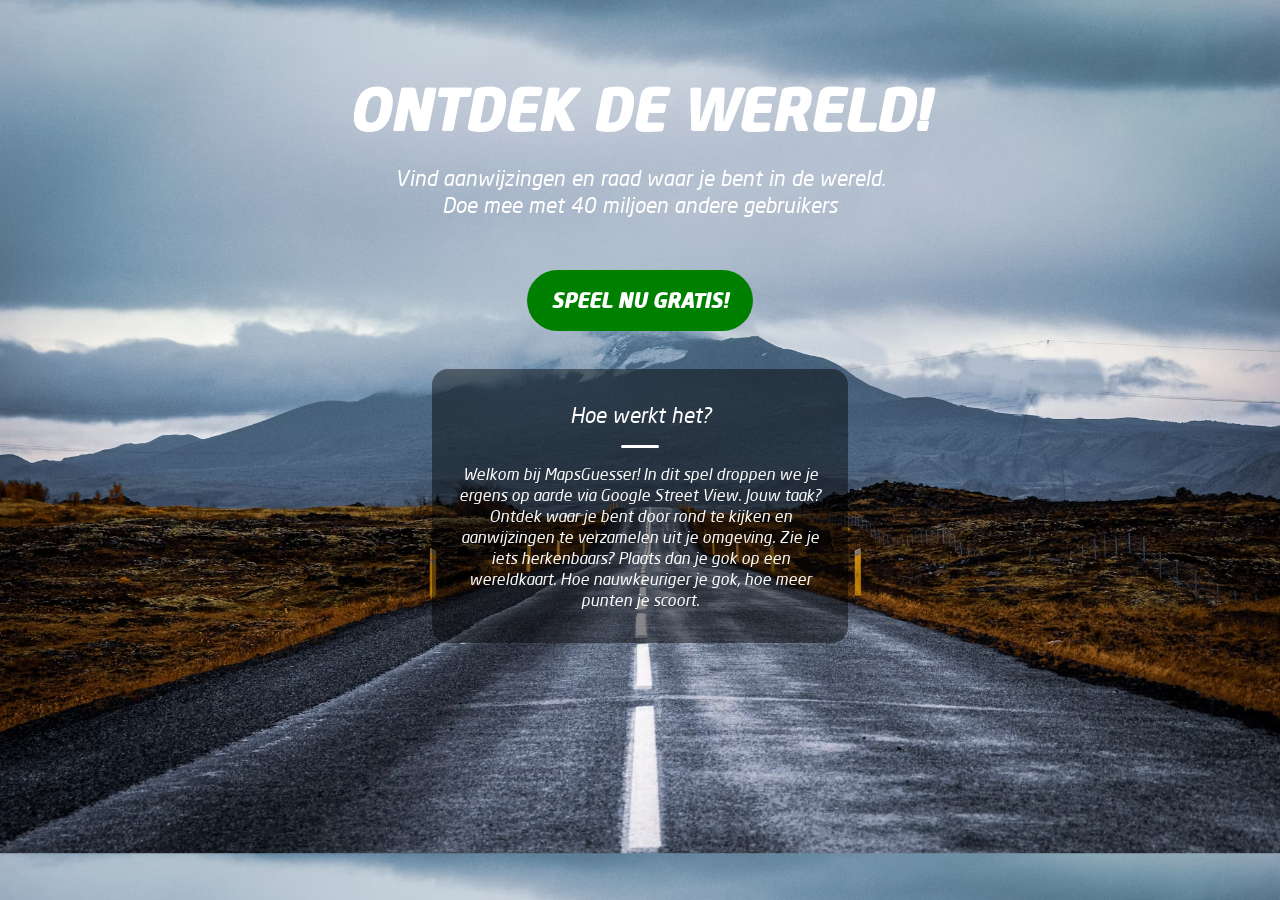
<file: index.html>
<!DOCTYPE html>
<html lang="en">
<head>
    <meta charset="UTF-8">
    <meta name="viewport" content="width=device-width, initial-scale=1.0">
    <title>quizaardijkskunde</title>
    <link rel="stylesheet" href="style.css">
</head>
<body class="bodyindex">
    <h1 class="h1play">ONTDEK DE WERELD!</h1>
    <h2 class="h2play">
        <span>Vind aanwijzingen en raad waar je bent in de wereld.</span>
        <span>Doe mee met 40 miljoen andere gebruikers</span>
    </h2>
    <div class="knopstart">
         <a class="speelhome" href="play.html">SPEEL NU GRATIS!</a>
    </div>

    <div class="review">
        <h2 class="h2play">Hoe werkt het?</h2>
        <hr>
        <p>Welkom bij MapsGuesser! In dit spel droppen we je ergens op aarde via Google Street View. Jouw taak? Ontdek waar je bent door rond te kijken en aanwijzingen te verzamelen uit je omgeving. Zie je iets herkenbaars? Plaats dan je gok op een wereldkaart. Hoe nauwkeuriger je gok, hoe meer punten je scoort.</p>
    </div>
     
    

 <script src="script.js"></script>
</body>
</html>
</file>
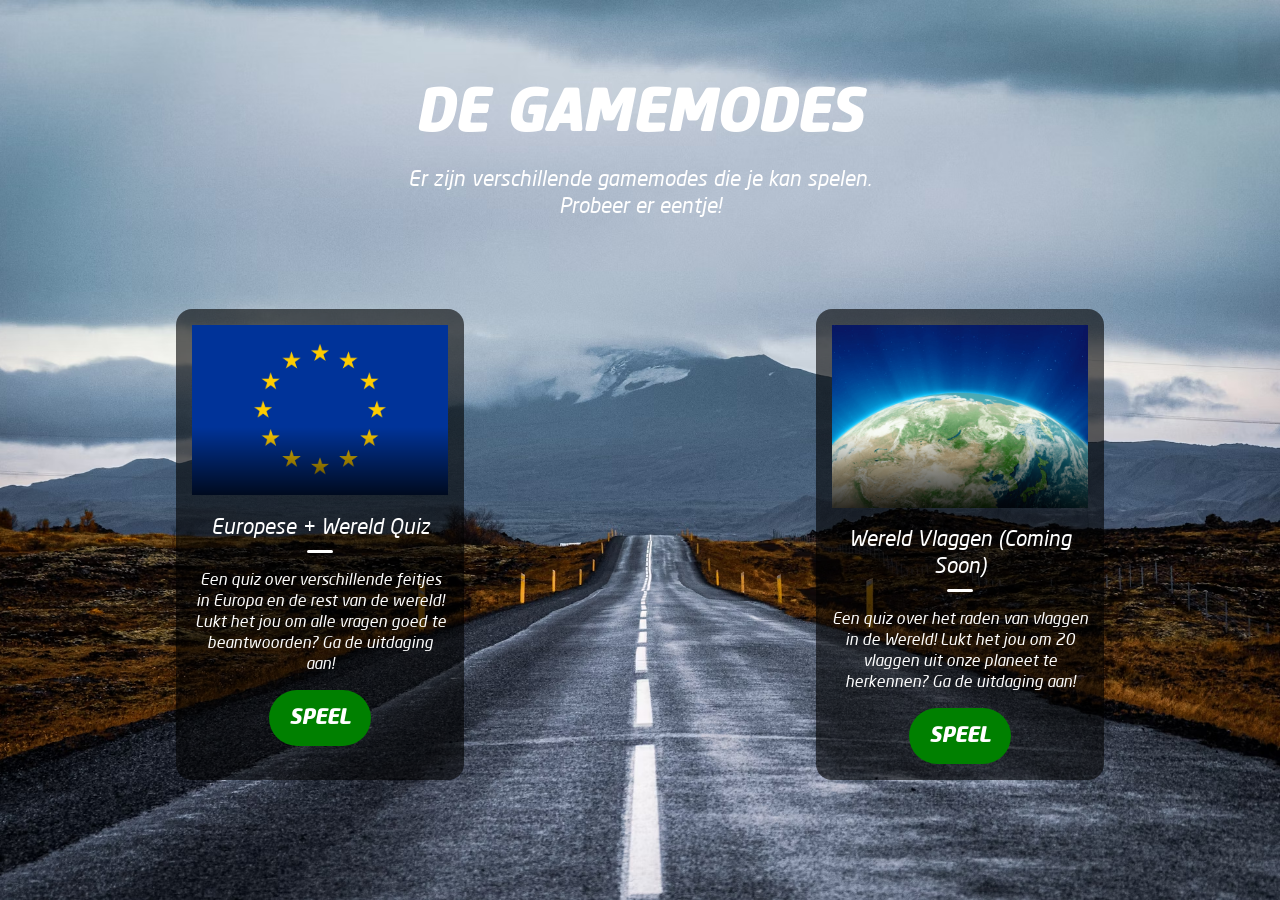
<file: play.html>
<!DOCTYPE html>
<html lang="en">
<head>
    <meta charset="UTF-8">
    <meta name="viewport" content="width=device-width, initial-scale=1.0">
    <title>quizaardijkskunde</title>
    <link rel="stylesheet" href="style.css">
</head>
<body class="bodyplay">

  <main class="main">
   
  <div class="allesplay">
    <h1 class="h1play">DE GAMEMODES</h1>
    <h2 class="h2play">
        <span>Er zijn verschillende gamemodes die je kan spelen.</span>
        <span>Probeer er eentje!</span>
    </h2>
  
    

    <div class="gamemodes">
      <div class="gamemode1">
        <div class="img-cover">
          <img class="img" src="images/european-union-g2dad2e24c_1280.png" alt="">
        </div>
        
        <h2 class="h2play">Europese + Wereld Quiz</h2>
        <hr>
        <p>Een quiz over verschillende feitjes in Europa en de rest van de wereld! Lukt het jou om alle vragen goed te beantwoorden? Ga de uitdaging aan!</p>
        <button class="speel">SPEEL</button>
      </div>

      <div class="gamemode1">
        <div class="img-cover">
          <img class="img" src="images/imageaarde.png" alt="">
        </div>
  
        <h2 class="h2play">Wereld Vlaggen (Coming Soon)</h2>
        <hr>
        <p>Een quiz over het raden van vlaggen in de Wereld! Lukt het jou om 20 vlaggen uit onze planeet te herkennen? Ga de uitdaging aan!</p>
        <button class="speel">SPEEL</button>
      </div>
    </div>
  </div>

  </main>

    <div class="popup-info">
      <h2 class="h2play">Quiz Uitleg</h2>
      <hr>
      <span class="info" >1. Deze aardrijkskunde quiz test je kennis over geografische locaties, hoofdsteden en belangrijke wereldwonderen.</span>
      <span class="info" >2. Elke vraag biedt vier antwoordmogelijkheden; slechts één daarvan is correct</span>
      <span class="info" >3. De quiz omvat vragen over verschillende continenten, klimaten en culturele aspecten van landen over de hele wereld</span>
      <span class="info" >4. Aan het eind van de quiz krijg je jouw score te zien, waarmee je kunt beoordelen hoe goed jouw kennis van aardrijkskunde is.</span>
      <span class="info" >5. Vergeet niet om de vragen zorgvuldig te lezen en neem je tijd; snelheid is belangrijk, maar nauwkeurigheid is essentieel voor een hoge score.</span>

      <div class="button-groep">
        <button class="info-button exit-button">Verlaat Quiz</button>
        <a href="#" class="info-button doorgaan-button">Quiz Spelen</a>
      </div>
    </div>

    <section class="quiz-section">
      <div class="quiz-box">
        <h1 class="h1quiz">Quiz Aardijksunde</h1>
        <div class="quiz-header">
          <span class="header-score">Punten: 0 / 5</span>
        </div>

        <h2 class="question-text">Welke vlag is dit?</h2>

        <div class="option-list">
          <div class="option">
            <span>A. Polen</span>
          </div>
          <div class="option">
            <span>B. Bulgarije</span>
          </div>
          <div class="option">
            <span>C. Finland</span>
          </div>
          <div class="option">
            <span>D. Wales</span>
          </div>
        </div>

        <div class="quiz-footer">
          <span class="question-total">1 van de 5 vragen</span>
          <button class="next-btn">Volgende</button>
        </div>
      </div>

      <div class="result-box">
        <h2>Quiz resultaat!</h2>
        <div class="percentage-container">
          <div class="circular-progress">
            <span class="progress-value">0%</span>
          </div>

          <span class="score-text">Jouw Score 0 van de 5</span>
        </div>

        <div class="buttons">
          <button class="tryAgain-btn">Opnieuw</button>
          <a href="play.html" class="goHome-btn">Naar Homepagina</a>
        </div>
      </div>
    </section>



 <script src="script.js"></script>
</body>
</html>
</file>
<file: style.css>
.bodyindex {
    margin: 0;
    background-image: url(images/photo-1613379293095-d81837c1502d.avif);
    background-size: cover;
    position: relative;
    
}

.bodyplay {
    margin: 0;
    background: black;
}

.mainquiz {
  background-image: url(images/wereldkaart.jpeg);
  background-size: cover;
  background-position: center;
  min-height: 100vh;
  transition: .3s ease;
  pointer-events: auto;
}



@font-face {
    font-family: 'lettertype';
    src: url(fonts/Core\ Sans\ M\ SC\ 65\ Bold\ Italic.ttf);

}

@font-face {
    font-family: 'lettertype2';
    src: url(fonts/Neo\ Sans\ Italic.ttf);

}

.h1play {
    font-family: 'lettertype';
    font-weight: bold;
    text-align: center;
    font-size: 370%;
    margin-bottom: 1%;
    color: white;
    margin-top: 0;
}

.h1quiz {
  font-family: 'lettertype';
  font-weight: bold;
  color: white;
  margin-top: 0;
}

h2 span {
    display: block;
}

.h2play {
    font-family: 'lettertype2';
    text-align: center;
    font-weight: 10;
    color: white;
    font-size: 130%;
    margin-bottom: 4%;
    
}

.knopstart {
    text-align: center;
}

.speelhome {
    width: 15%;
    background-color: green;
    font-family: 'lettertype';
    margin: 0 auto;
    display: flex;
    text-align: center;
    padding: 0.8em;
    border-radius: 1.8em;
    text-decoration: none;
    color: white;
    flex-direction: column;
    font-weight: 600;
    font-size: 130%;
    align-items: center;
    cursor: pointer;
}

.review {
    width: 30%;
    height: auto;
    padding: 1em;
    background-color: black;
    background-color: rgba(0, 0, 0, 0.45);
    border-radius: 1em;
    display: flex;
    margin: 0 auto;
    margin-top: 3%;
    display: block;
}

p {
    font-family: 'lettertype2';
    color: white;
    text-align: center;
    
}

.h2uitleg {
    font-size: 1.6em;
    font-weight: 590;
    margin-bottom: 0.6em;
}

hr {
    border: none;
    width: 10%;
    background-color: white;
    height: 0.2em;
    border-radius: 1em;
   
    

    
}


.image-container {
    position: relative;
    width: 100%;
    height: 50vh; 
    background: linear-gradient(to bottom, rgba(0, 0, 0, 0) 0%, rgb(233, 229, 229)100%), url('images/photo-1613379293095-d81837c1502d.avif') no-repeat center center;
    background-size: cover;
  }
  
  .content-overlay {
    position: absolute;
    top: 0;
    left: 0;
    right: 0;
    bottom: 0;
    display: flex;
    flex-direction: column;
    justify-content: center;
    align-items: center;
    
  }
  
  .content-below {
    background-color:rgb(233, 229, 229); 
    padding: 20px;
  }

  .gamemodes {
    display: flex;
    justify-content: space-between;

  }

  .gamemode1 {
    width: 20%;
    padding: 1em;
    background-color: rgba(0, 0, 0, 0.6);
    border-radius: 1em;
    margin: 0 auto;
    margin-top: 3%;
    position: relative;
  }

  .img-cover {
    display: block;
    width: 100%;
    position: relative;
    
  }
  
  .img-cover::after {
    content: '';
    position: absolute;
    left: 0;
    right: 0;
    bottom: 0;
    height: 40%; 
    background: linear-gradient(
      to top,
      rgba(0, 0, 0, 0.8), 
      transparent
    );
    
  }

  .img {
    height: auto;
    width: 100%;
    display: block; 
    

  }

  .speel {
    width: 40%;
    background-color: green;
    font-family: 'lettertype';
    margin: 0 auto;
    display: flex;
    text-align: center;
    padding: 0.8em;
    border-radius: 1.8em;
    text-decoration: none;
    color: white;
    flex-direction: column;
    font-weight: 600;
    font-size: 130%;
    align-items: center;
    cursor: pointer;
    padding-top: 0.6em;
    border: none;

  }

  .speel:hover {
    background: rgb(114, 226, 114);
    box-shadow: none;
  }

  .popup-info {
    position: absolute;
    top: 50%;
    left: 50%;
    transform: translate(-50%, -50%) scale(.9);
    width: 20%;
    background-color: rgba(0, 0, 0, 0.6);
    border-radius: 1em;
    padding: 1em 1.5em;
    opacity: 0;
    pointer-events: none;
    transition: .3s ease;
  }

  .popup-info.active {
    opacity: 1;
    pointer-events: auto;
    transform: translate(-50%, -50%) scale(1);
  }

  .popup-info .info {
    display: inline-block;
    margin: 4px 0;
  }

  .popup-info .button-groep {
    display: flex;
    justify-content: space-between;
    align-items: center;
    margin: 5%;
  }

  .popup-info .button-groep .info-button { 
    display: inline-flex;
    justify-content: center;
    align-items: center;
    width: 30%;
    height: 45px;
    background: green;
    border: 2px solid green;
    outline: none;
    border-radius: 0.5em;
    text-decoration: none;
    color: white;
    cursor: pointer;
    font-family: 'lettertype';
    font-weight: 600;
    transition: .7s;
    text-align: center;
    
  }

  .popup-info .button-groep .info-button:nth-child(1) {
    background: transparent;
  }

  .popup-info .button-groep .info-button:nth-child(1):hover {
    background: green;
    color: white;
  }

  .popup-info .button-groep .info-button:nth-child(2):hover {
    background: rgb(114, 226, 114);
  }

  span {
    color: white;
    font-family:'lettertype2' ;
  }

  .main {
    background-image: url(images/photo-1613379293095-d81837c1502d.avif);
    background-size: cover;
    background-position: center;
    min-height: 100vh;
    transition: .3s ease;
    pointer-events: auto;
  }

  .main.active {
    filter: blur(15px);
    pointer-events: none;
  }

  .h1play {
    margin-top: 0;
    padding-top: 1.2em;
  }

  .container {
    height: 100vh;
    display: flex;
  }


  .allesplay {
    opacity: 1;
    visibility: visible;
    transition: opacity 2.2s ease, visibility 2.2s ease;
  }
  
  .allesplay.hidden {
    opacity: 0;
    visibility: hidden;
  }

  .quiz-section {
    position: absolute;
    top: 50%;
    left: 50%;
    transform: translate(-50%, -50%);
    width: 30%;
    background-color: rgba(0, 0, 0, 0.6);
    display: flex;
    justify-content: center;
    align-items: center;
    margin: 0 auto;
    border-radius: 1em;
    opacity: 0;
    pointer-events: none;
    transition: .3s ease;
  }

  .quiz-section.active {
    opacity: 1;
    pointer-events: auto;

  }

  .quiz-section .quiz-box {
    position: relative;
    width: 500px;
    background: transparent;
    border-radius: 6px;
    display: flex;
    flex-direction: column;
    padding: 40px 50px;
    opacity: 0;
    pointer-events: none;
    transform: scale(.9);
    transition: .3s ease;
    transition-delay: 0s;
  }

  .quiz-section .quiz-box.active {
    opacity: 1;
    pointer-events: auto;
    transform: scale(1);
    transition: .5s ease;
    transition-delay: .5s;
  }

  .quiz-box h1 {
    font-size: 32px;
    text-align: center;
    background: linear-gradient(55deg, transparent, green), transparent;
    border-radius: 6px;
  }

  .quiz-box .quiz-header {
    display: flex;
    justify-content: space-between;
    align-items: center;
    padding: 20px 0;
    border-bottom: 2px dashed;
    margin-bottom: 30px;
  }

  .quiz-header span {
    font-size: 18px;
    font-weight: 300;
  }

  .quiz-header .header-score {
    background: grey;
    border-radius: 6px;
    padding: 0.5em;
    text-align: center;
  }

  .quiz-box .question-text {
    font-size: 24px;
    font-weight: 600;
    color: white;
    font-family: 'lettertype2';
  }

  .option-list .option {
    width: 94%;
    padding: 12px;
    background: transparent;
    border: 2px solid rgba(255, 255, 255, .3);
    border-radius: 3px;
    font-size: 17px;
    margin: 15px 0;
    cursor: pointer;
    transition: .3s;
  }

  .option-list .option:hover {
    background: rgba(255, 255, 255, .1);
    border-color: rgba(255, 255, 255, .1);
  }

  .option-list .option.correct {
    background: transparent;
    color: #00a63d;
    border-color: #00a63d;
  }

  .option-list .option.fout {
    color: rgb(255, 40, 40);
    border-color: rgb(255, 40, 40);
  }

  .option-list .option.disabled {
    pointer-events: none;
  }

.quiz-box .quiz-footer {
  display: flex;
  justify-content: space-between;
  align-items: center;
  border-top: 2px dashed;
  padding-top: 20px;
  margin-top: 30px;

}  

.quiz-footer .question-total {
  font-size: 16px;
  font-weight: 600;
}

.quiz-footer .next-btn {
  width: 85px;
  height: 40px;
  background: grey;
  outline: none;
  border-radius: 6px;
  border: 2px solid grey;
  font-size: 16px;
  color: white;
  font-weight: 600;
  cursor: pointer;
  transition: .5s;
  pointer-events: none;
  
}

.quiz-footer .next-btn:hover.active {
  background: rgb(142, 218, 142);
  border-color: rgb(142, 218, 142);

}

.quiz-footer .next-btn.active {
  pointer-events: auto;
  background-color: #00a63d;
  border-color: #00a63d;
}

.quiz-section .result-box {
  position: absolute;
  top: 50%;
  left: 50%;
  transform: translate(-50%, -50%);
  width: 500px;
  background: transparent;
  border-radius: 6px;
  padding: 20px;
  display: flex;
  flex-direction: column;
  align-items: center;
  opacity: 0;
  pointer-events: none;
  transition: .3s ease;
}

.quiz-section .result-box.active {
  opacity: 1;
  pointer-events: auto;
  
}

.result-box h2 {
  font-size: 52px;
  font-family: 'lettertype';
  color: white;
}

.result-box .percentage-container {
  width: 300px;
  display: flex;
  flex-direction: column;
  align-items: center;
  margin: 20px 0 40px;
}

.result-box .circular-progress {
  position: relative;
  width: 250px;
  height: 250px;
  background: green;
  border: 3px dashed lightgreen;
  border-radius: 50%;
  display: flex;
  justify-content: center;
  align-items: center;
}

.percentage-container .circular-progress::before {
  content: '';
  position: absolute;
  width: 210px;
  height: 210px;
  background:  green;
  border-radius: 50%;
}

.circular-progress .progress-value {
  position: relative;
  font-size: 45px;
  font-weight: 600;
}

.percentage-container .score-text {
  font-size: 26px;
  font-weight: 600;
  margin-top: 20px;
}

.tryAgain-btn {
  width: 130px;
  height: 47px;
  background: green;
  border: 2px solid green;
  outline: none;
  border-radius: 6px;
  color: white;
  font-weight: 600;
  margin: 0 20px 20px;
  cursor: pointer;
  transition: .5s;
  font-family: 'lettertype';
}

.goHome-btn {
  width: 130px;
  height: 47px;
  background: green;
  border: 2px solid green;
  outline: none;
  border-radius: 6px;
  color: white;
  font-weight: 600;
  margin: 0 20px 20px;
  cursor: pointer;
  transition: .5s;
  text-align: center;
  align-items: center;
  text-decoration: none;
  font-family: 'lettertype';

}

.buttons button:nth-child(1):hover {
  background: rgb(35, 156, 35);
  border-color: rgb(35, 156, 35);
}

.goHome-btn {
  background: transparent;
  color: white;
}

.goHome-btn:hover {
  background: green;
}

.result-box .buttons {
  display: flex;
}
</file>
